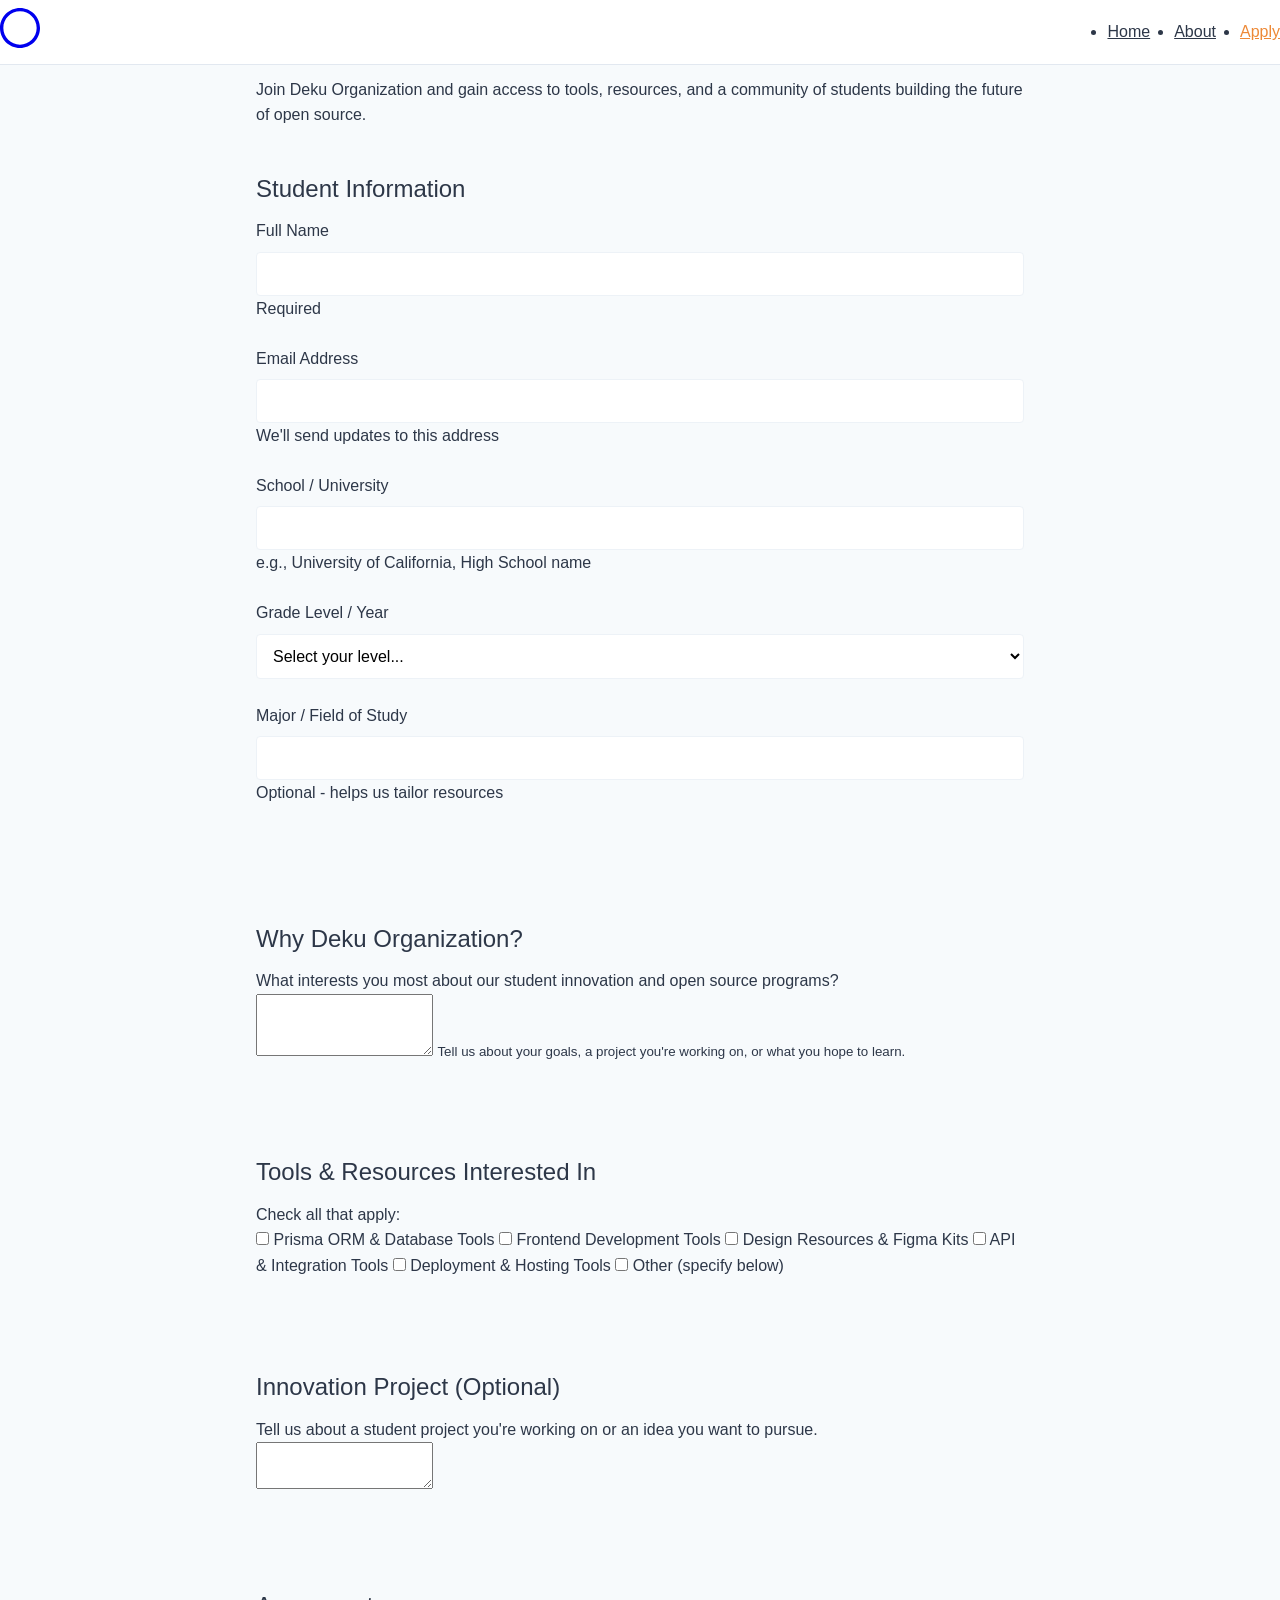
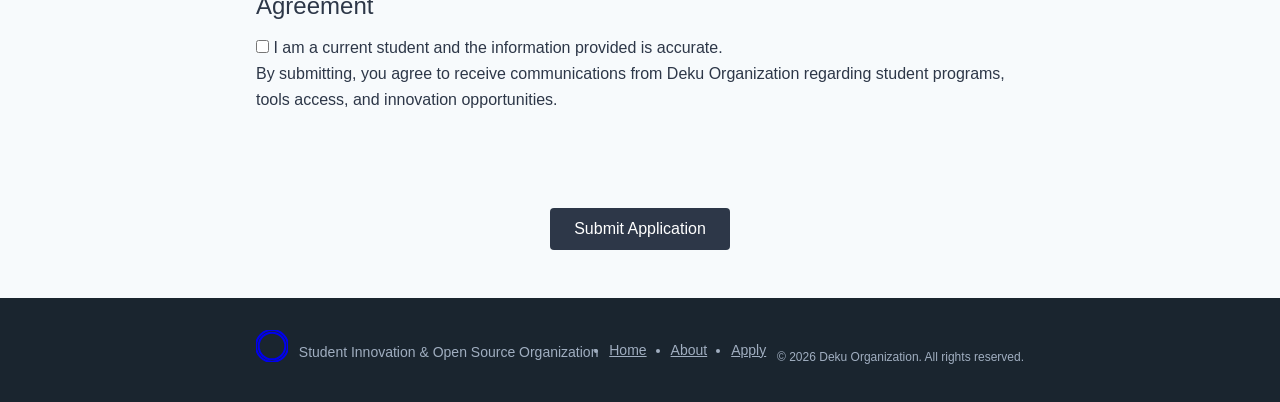
<file: apply.html>
<!DOCTYPE html>
<html lang="en">
<head>
  <meta charset="UTF-8">
  <meta name="viewport" content="width=device-width, initial-scale=1.0">
  <title>Deku Organization - Apply as Student</title>
  <link rel="stylesheet" href="style.css">
</head>
<body>

  <!-- Skip Link -->
  <a href="#application-form" class="skip-link">Skip to application form</a>

  <!-- Navigation -->
  <nav class="main-nav" aria-label="Main navigation">
    <div class="nav-container">
      <a href="index.html" class="nav-logo" aria-label="Deku Organization homepage">
        <svg width="40" height="40" viewBox="0 0 24 24" fill="currentColor" aria-hidden="true">
          <path d="M12 2c5.523 0 10 4.477 10 10s-4.477 10-10 10S2 17.523 2 12 6.477 2 12 2m0-2c-6.627 0-12 5.373-12 12s5.373 12 12 12 12-5.373 12-12-5.373-12-12-12"/>
        </svg>
        <span class="visually-hidden">Deku Organization</span>
      </a>
      <ul class="nav-links">
        <li><a href="index.html">Home</a></li>
        <li><a href="about.html">About</a></li>
        <li><a href="apply.html" style="color: var(--color-accent)">Apply</a></li>
      </ul>
    </div>
  </nav>

  <!-- Main Content -->
  <main id="application-form">
    <div class="container">
      <h1 class="page-title color-primary">Apply as a Student</h1>

      <p class="page-subtitle color-light-text">
        Join Deku Organization and gain access to tools, resources, and a community of students building the future of open source.
      </p>

      <form id="student-application" novalidate>

        <!-- Student Information Section -->
        <div class="section">
          <h2 class="section-subtitle color-primary">Student Information</h2>

          <div class="form-group">
            <label for="full-name">Full Name</label>
            <input type="text" id="full-name" name="full-name" required>
            <span class="form-requirement">Required</span>
          </div>

          <div class="form-group">
            <label for="email">Email Address</label>
            <input type="email" id="email" name="email" required>
            <span class="form-requirement">We'll send updates to this address</span>
          </div>

          <div class="form-group">
            <label for="school">School / University</label>
            <input type="text" id="school" name="school" required>
            <span class="form-requirement">e.g., University of California, High School name</span>
          </div>

          <div class="form-group">
            <label for="grade-level">Grade Level / Year</label>
            <select id="grade-level" name="grade-level">
              <option value="" disabled selected>Select your level...</option>
              <option value="high-school">High School</option>
              <option value="freshman">College Freshman</option>
              <option value="sophomore">College Sophomore</option>
              <option value="junior">College Junior</option>
              <option value="senior">College Senior</option>
              <option value="graduate">Graduate Student</option>
            </select>
          </div>

          <div class="form-group">
            <label for="major">Major / Field of Study</label>
            <input type="text" id="major" name="major">
            <span class="form-hint">Optional - helps us tailor resources</span>
          </div>
        </div>

        <!-- Why Apply? -->
        <div class="section">
          <h2 class="section-subtitle color-primary">Why Deku Organization?</h2>

          <p class="body-text">
            What interests you most about our student innovation and open source programs?
          </p>

          <textarea id="motivation" name="motivation" rows="4" class="form-textarea" required>
</textarea>
          <small class="form-hint">
            Tell us about your goals, a project you're working on, or what you hope to learn.
          </small>
        </div>

        <!-- Tools & Resources Interested In -->
        <div class="section">
          <h2 class="section-subtitle color-primary">Tools & Resources Interested In</h2>

          <p class="body-text">
            Check all that apply:
          </p>

          <div class="checkbox-group">
            <label><input type="checkbox" name="tools" value="prisma" class="checkbox-input">
              <span>Prisma ORM & Database Tools</span></label>
            <label><input type="checkbox" name="tools" value="frontend" class="checkbox-input">
              <span>Frontend Development Tools</span></label>
            <label><input type="checkbox" name="tools" value="design" class="checkbox-input">
              <span>Design Resources & Figma Kits</span></label>
            <label><input type="checkbox" name="tools" value="api" class="checkbox-input">
              <span>API & Integration Tools</span></label>
            <label><input type="checkbox" name="tools" value="deployment" class="checkbox-input">
              <span>Deployment & Hosting Tools</span></label>
            <label><input type="checkbox" name="tools" value="other" class="checkbox-input">
              <span>Other (specify below)</span></label>
          </div>

          <div class="form-group" id="other-spec" style="margin-top: 1rem; padding-top: 1rem; border-top: 1px solid var(--color-neutral);">
            <label for="other-tools">Specify other tools:</label>
            <input type="text" id="other-tools" name="other-tools" placeholder="e.g., Django, TensorFlow, etc.">
          </div>
        </div>

        <!-- Innovation Project (Optional) -->
        <div class="section">
          <h2 class="section-subtitle color-primary">Innovation Project (Optional)</h2>

          <p class="body-text">
            Tell us about a student project you're working on or an idea you want to pursue.
          </p>

          <textarea id="project" name="project" rows="3" class="form-textarea"
            placeholder="e.g., Building a Todo app with Prisma, redesigning my school's website, contributing to an open source project">
          </textarea>
        </div>

        <!-- Agreement -->
        <div class="section">
          <h2 class="section-subtitle color-primary">Agreement</h2>

          <div class="checkbox-group">
            <label>
              <input type="checkbox" name="agreement" required>
              I am a current student and the information provided is accurate.
            </label>
          </div>

          <p class="small-text">
            By submitting, you agree to receive communications from Deku Organization regarding
            student programs, tools access, and innovation opportunities.
          </p>
        </div>

        <!-- Submit Button -->
        <div class="section" style="text-align: center;">
          <button type="submit" class="btn btn-primary">
            Submit Application
          </button>
        </div>

      </form>
    </div>
  </main>

  <!-- Footer -->
  <footer class="main-footer" role="contentinfo">
    <div class="footer-container">
      <a href="index.html" class="footer-logo" aria-label="Deku Organization">
        <svg width="32" height="32" viewBox="0 0 24 24" fill="none" stroke="currentColor" stroke-width="1.5">
          <path d="M12 2c5.523 0 10 4.477 10 10s-4.477 10-10 10S2 17.523 2 12 6.477 2 12 2m0-2c-6.627 0-12 5.373-12 12s5.373 12 12 12 12-5.373 12-12-5.373-12-12-12"/>
        </svg>
      </a>
      <p class="footer-desc">Student Innovation & Open Source Organization</p>
      <ul class="footer-links">
        <li><a href="index.html">Home</a></li>
        <li><a href="about.html">About</a></li>
        <li><a href="apply.html">Apply</a></li>
      </ul>
      <p class="footer-copyright">© 2026 Deku Organization. All rights reserved.</p>
    </div>
  </footer>

  <script>
    // Form validation
    const form = document.getElementById('student-application');

    if (form) {
      form.addEventListener('submit', function(e) {
        let valid = true;
        const requiredFields = form.querySelectorAll('[required]');

        requiredFields.forEach(field => {
          if (!field.value.trim()) {
            valid = false;
            field.style.borderColor = '#e53e3e';
          } else {
            field.style.borderColor = '';
          }
        });

        // Check agreement checkbox
        const agreement = form.querySelector('input[name="agreement"]');
        if (agreement && !agreement.checked) {
          valid = false;
        }

        if (!valid) {
          e.preventDefault();
          alert('Please fill in all required fields and agree to the terms.');
        }
      });

      // Toggle other-spec field
      const otherTools = form.querySelector('input[value="other"]');
      const otherSpec = document.getElementById('other-spec');

      if (otherTools && otherSpec) {
        otherTools.addEventListener('change', function() {
          otherSpec.style.display = this.checked ? 'block' : 'none';
        });

        // Initial check
        otherSpec.style.display = otherTools.checked ? 'block' : 'none';
      }
    }

    // Skip link focus management
    const skipLink = document.querySelector('.skip-link');
    const mainContent = document.querySelector('main');

    if (skipLink && mainContent) {
      skipLink.addEventListener('click', (e) => {
        e.preventDefault();
        mainContent.focus();
      });
    }
  </script>

</body>
</html>
</file>
<file: style.css>
/* ========================================
   Deku Organization Website Styles
   Following frontend-design principles:
   - Distinctive, intentional design
   - Grounded in subject matter (student innovation)
   - Deliberate typography, color, layout
   - Restraint and self-critique
   - Written content from end user perspective
   ======================================== */

/* CSS Variables - Color palette (4-6 named hex values) */
:root {
  --color-primary: #2D3748;        /* Deep charcoal - headings, primary elements */
  --color-secondary: #68D391;      /* Emerald green - accents, interactive elements */
  --color-accent: #ED8936;         /* Terracotta/orange - highlights, CTAs */
  --color-neutral: #EDF2F7;        /* Light grey - borders, subtle backgrounds */
  --color-background: #F7FAFC;     /* Light cream background */
  --color-text: #2D3748;           /* Dark charcoal - primary text */
  --color-light-text: #a0aec0;     /* Medium grey - secondary text */
}

/* Reset & Base */
* {
  box-sizing: border-box;
  margin: 0;
  padding: 0;
}

body {
  font-family: -apple-system, BlinkMacSystemFont, "Segoe UI", Roboto, Helvetica, Arial, sans-serif;
  line-height: 1.6;
  color: var(--color-text);
  background-color: var(--color-background);
}

/* Typography - following "Elements of Typographic Style" guidance */
h1, h2, h3, h4, h5, h6 {
  font-weight: 300;
  line-height: 1.1;
  margin-top: 0;
  margin-bottom: 1rem;
}

/* Utility Classes */
.container {
  max-width: 800px;
  margin: 0 auto;
  padding: 0 1rem;
}

.visually-hidden {
  position: absolute !important;
  height: 1px;
  width: 1px;
  overflow: hidden;
  clip: rect(0 0 0 0);
  white-space: nowrap;
}

/* Skip Link */
.skip-link:focus {
  left: 0;
  top: 0;
  width: auto;
  height: auto;
  overflow: visible;
  clip: rect(0 0 0 0);
  visibility: visible;
  background: var(--color-primary);
  color: white;
  padding: 0.5rem 1rem;
}

/* Navigation */
.main-nav {
  position: fixed;
  top: 0;
  width: 100%;
  background: white;
  z-index: 100;
  border-bottom: 1px solid #e2e8f0;
}

.nav-container {
  display: flex;
  justify-content: space-between;
  align-items: center;
  height: 4rem;
}

.nav-links {
  display: flex;
  gap: 1.5rem;
}

.nav-links a {
  position: relative;
  font-weight: 500;
  color: var(--color-primary);
  padding-bottom: 0.25rem;
}

.nav-links a:hover {
  color: var(--color-accent);
}

.nav-links a::after {
  content: '';
  position: absolute;
  bottom: 0;
  left: 0;
  width: 0;
  height: 2px;
  background-color: var(--color-accent);
  transition: width 0.3s ease;
}

.nav-links a:hover::after {
  width: 100%;
}

/* Buttons */
.btn {
  display: inline-block;
  padding: 0.75rem 1.5rem;
  border-radius: 4px;
  font-size: 1rem;
  font-weight: 500;
  transition: background-color 0.3s ease, transform 0.2s ease;
  cursor: pointer;
  border: none;
}

.btn:hover {
  transform: translateY(-2px);
}

.btn-primary {
  background-color: var(--color-primary);
  color: white;
}

.btn-primary:hover {
  background-color: #1a252f;
}

.btn-secondary {
  border: 2px solid var(--color-primary);
  color: var(--color-primary);
  background: transparent;
  padding: 0.75rem 1.5rem;
}

.btn-secondary:hover {
  background-color: var(--color-primary);
  color: white;
}

/* ========================================
   HERO SECTION
   ======================================== */
.hero {
  background: linear-gradient(135deg, var(--color-background) 0%, var(--color-neutral) 100%);
  padding: 8rem 1rem 4rem;
  text-align: center;
}

.hero-container {
  max-width: 700px;
  margin: 0 auto;
}

.hero-title {
  font-size: 3rem;
  font-weight: 300;
  line-height: 1.1;
  color: var(--color-primary);
  margin-bottom: 1rem;
}

.hero-subtitle {
  font-size: 1.25rem;
  color: var(--color-accent);
  margin-bottom: 2rem;
  font-weight: 400;
}

/* ========================================
   MISSION SECTION
   ======================================== */
.mission-section {
  padding: 3rem 0;
  background: white;
}

.section {
  padding: 3rem 0;
}

.section-title {
  font-size: 2rem;
  color: var(--color-primary);
  margin-bottom: 1.5rem;
  padding-bottom: 0.5rem;
  border-bottom: 1px solid var(--color-neutral);
}

.mission-content {
  margin-top: 1.5rem;
}

.mission-values {
  display: flex;
  flex-wrap: wrap;
  gap: 1rem;
  margin-top: 1.5rem;
}

.mission-values li {
  flex: 1;
  min-width: 150px;
  padding: 0.5rem 1rem;
  background: var(--color-neutral);
  border-radius: 4px;
  font-size: 0.875rem;
}

/* ========================================
   TOOLS SECTION
   ======================================== */
.tools-section {
  background: var(--color-neutral);
  padding: 3rem 0;
}

.tools-grid {
  display: grid;
  grid-template-columns: repeat(auto-fit, minmax(250px, 1fr));
  gap: 1.5rem;
  margin-top: 2rem;
}

.tool-card {
  background: white;
  border-radius: 8px;
  padding: 1.5rem;
  transition: transform 0.3s ease, box-shadow 0.3s ease;
}

.tool-card:hover {
  transform: translateY(-4px);
  box-shadow: 0 4px 12px rgba(0,0,0,0.05);
}

.tool-icon {
  width: 48px;
  height: 48px;
  margin-bottom: 1rem;
}

.tool-title {
  font-size: 1.25rem;
  margin-bottom: 0.5rem;
}

.tool-description {
  font-size: 0.875rem;
  color: #4a5568;
}

/* ========================================
   CALL TO ACTION SECTION
   ======================================== */
.cta-section {
  background: var(--color-primary);
  color: white;
  padding: 4rem 1rem;
  text-align: center;
}

.cta-container {
  max-width: 600px;
  margin: 0 auto;
}

.cta-title {
  font-size: 2rem;
  margin-bottom: 1rem;
}

.cta-description {
  font-size: 1.1rem;
  margin-bottom: 2rem;
  opacity: 0.9;
}

/* ========================================
   FOOTER
   ======================================== */
.main-footer {
  background: #1a252f;
  color: #a0aec0;
  padding: 2rem 0;
}

.footer-container {
  max-width: 800px;
  margin: 0 auto;
  padding: 0 1rem;
  display: flex;
  justify-content: space-between;
  align-items: center;
}

.footer-brand .footer-logo path {
  stroke: #a0aec0;
}

.footer-desc {
  font-size: 0.875rem;
  margin-top: 0.25rem;
}

.footer-links {
  display: flex;
  gap: 1.5rem;
  font-size: 0.875rem;
}

.footer-links a {
  color: #a0aec0;
  transition: color 0.3s ease;
}

.footer-links a:hover {
  color: white;
}

.footer-copyright {
  font-size: 0.75rem;
  margin-top: 1rem;
  text-align: center;
}

/* ========================================
   TOOL CARDS SPECIFIC STYLES
   ======================================== */

/* Prisma card accent */
.tool-card.prisma .tool-icon path {
  stroke: var(--color-secondary);
}

/* Frontend card accent */
.tool-card.frontend .tool-icon path {
  stroke: var(--color-secondary);
}

/* Design card accent */
.tool-card.design .tool-icon path {
  stroke: var(--color-secondary);
}

/* ========================================
   RESPONSIVE DESIGN
   ======================================== */

/* Reduce motion for accessibility */
@media (prefers-reduced-motion: reduce) {
  * {
    transition: none !important;
    animation: none !important;
  }
}

/* Mobile-first responsive */
@media (max-width: 600px) {
  .nav-container {
    flex-direction: column;
    gap: 1rem;
  }

  .nav-links {
    width: 100%;
    justify-content: center;
  }

  .nav-links a {
    width: 100%;
    text-align: center;
    padding: 0.5rem 0;
  }

  .mission-values {
    flex-direction: column;
  }

  .footer-container {
    flex-direction: column;
    gap: 1rem;
    text-align: center;
  }
}

/* ========================================
   FORM ELEMENTS (for apply.html)
   ======================================== */
.form-group {
  margin-bottom: 1.5rem;
}

.form-group label {
  display: block;
  margin-bottom: 0.5rem;
  font-weight: 500;
  color: var(--color-primary);
}

.form-group input,
.form-group select,
.form-group textarea {
  width: 100%;
  padding: 0.75rem;
  border: 1px solid var(--color-neutral);
  border-radius: 4px;
  font-family: inherit;
  font-size: 1rem;
  background: white;
}

.form-group input:focus,
.form-group select:focus,
.form-group textarea:focus {
  outline: none;
  border-color: var(--color-primary);
  box-shadow: 0 0 0 3px rgba(45, 55, 72, 0.1);
}

.form-group textarea {
  min-height: 120px;
  resize: vertical;
}

/* ========================================
   BADGES & LABELS
   ======================================== */
.badge {
  display: inline-block;
  padding: 0.25rem 0.5rem;
  background: var(--color-neutral);
  border-radius: 4px;
  font-size: 0.75rem;
  margin-right: 0.25rem;
  margin-bottom: 0.25rem;
}
</file>
